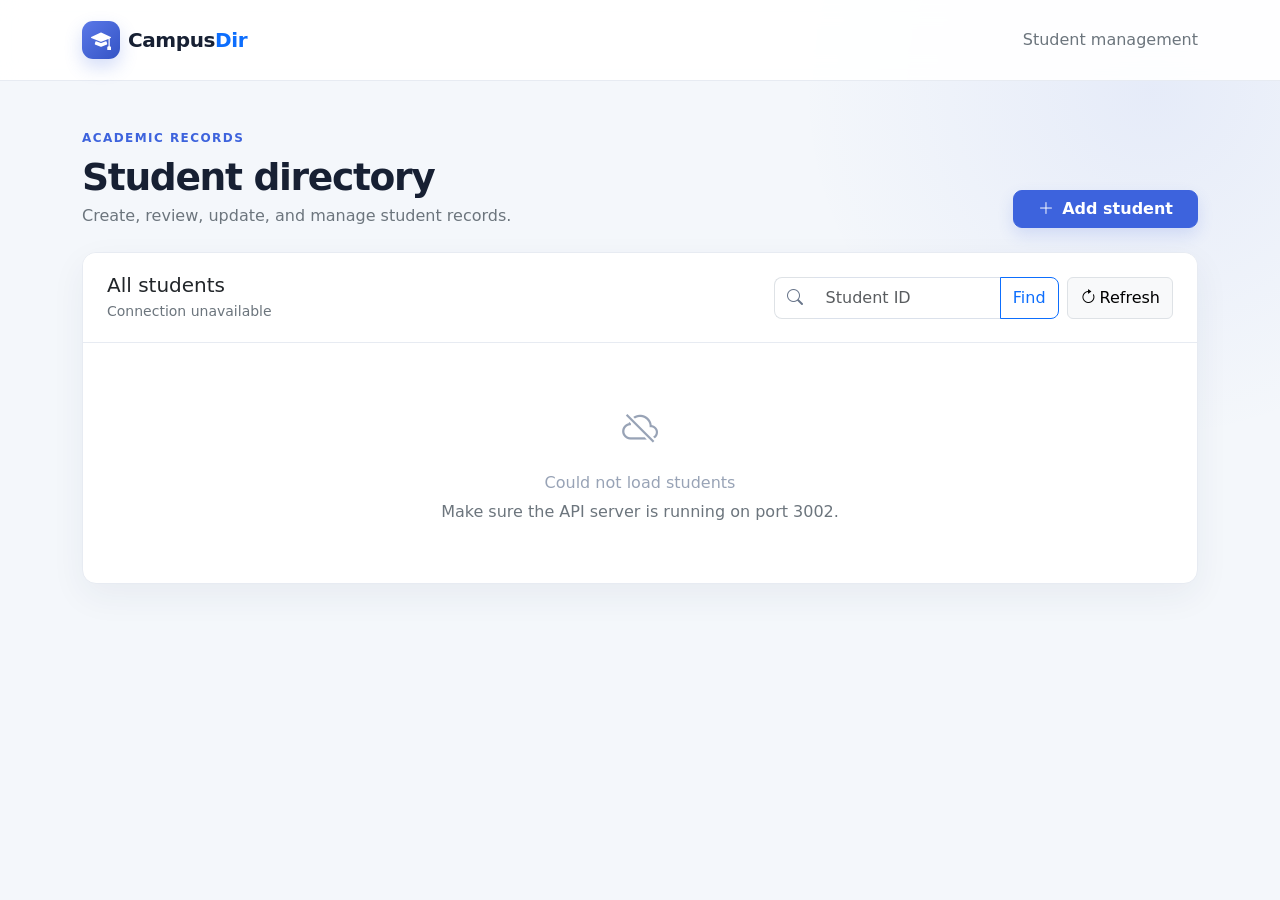
<file: 5_Final/index.html>
<!doctype html>
<html lang="en">
  <head>
    <meta charset="utf-8" />
    <meta name="viewport" content="width=device-width, initial-scale=1" />
    <title>Student Directory</title>
    <link href="https://cdn.jsdelivr.net/npm/bootstrap@5.3.8/dist/css/bootstrap.min.css" rel="stylesheet" />
    <link rel="stylesheet" href="https://cdn.jsdelivr.net/npm/bootstrap-icons@1.13.1/font/bootstrap-icons.min.css" />
    <link rel="stylesheet" href="style.css" />
  </head>
  <body>
    <nav class="navbar"><div class="container py-2">
      <a class="navbar-brand d-flex align-items-center gap-2" href="#"><span class="brand-mark"><i class="bi bi-mortarboard-fill"></i></span><span>Campus<span class="text-primary">Dir</span></span></a>
      <span class="navbar-text text-secondary d-none d-md-block">Student management</span>
    </div></nav>
    <main class="container py-4 py-lg-5">
      <div class="d-flex flex-column flex-md-row align-items-md-end justify-content-between gap-3 mb-4">
        <div><p class="eyebrow mb-2">Academic records</p><h1 class="page-title mb-1">Student directory</h1><p class="text-secondary mb-0">Create, review, update, and manage student records.</p></div>
        <button class="btn btn-primary px-4" type="button" data-bs-toggle="collapse" data-bs-target="#addStudent"><i class="bi bi-plus-lg me-2"></i>Add student</button>
      </div>
      <div class="collapse mb-4" id="addStudent"><div class="card form-card"><div class="card-body p-4">
        <div class="d-flex align-items-center mb-3"><h2 class="h5 mb-0">New student</h2><button class="btn-close ms-auto" type="button" data-bs-toggle="collapse" data-bs-target="#addStudent" aria-label="Close"></button></div>
        <form id="new-student-form" class="row g-3">
          <div class="col-md-4"><label class="form-label" for="lastname_new">Last name</label><input class="form-control" id="lastname_new" required autocomplete="family-name" /></div>
          <div class="col-md-4"><label class="form-label" for="firstname_new">First name</label><input class="form-control" id="firstname_new" required autocomplete="given-name" /></div>
          <div class="col-md-4"><label class="form-label" for="emailaddr_new">Email address</label><input class="form-control" id="emailaddr_new" type="email" required autocomplete="email" /></div>
          <div class="col-12 d-flex justify-content-end"><button class="btn btn-primary" type="submit"><i class="bi bi-person-plus me-2"></i>Create student</button></div>
        </form>
      </div></div></div>
      <div class="card directory-card">
        <div class="card-header directory-header"><div class="d-flex flex-column flex-lg-row align-items-lg-center justify-content-between gap-3">
          <div><h2 class="h5 mb-1">All students</h2><p class="text-secondary small mb-0" id="record-count">Loading records...</p></div>
          <div class="d-flex flex-column flex-sm-row gap-2">
            <div class="input-group student-search"><span class="input-group-text"><i class="bi bi-search"></i></span><input class="form-control" id="single-student" type="number" min="1" placeholder="Student ID" aria-label="Student ID" /><button class="btn btn-outline-primary" type="button" onclick="select_single()">Find</button></div>
            <button class="btn btn-light border" type="button" onclick="get_students()"><i class="bi bi-arrow-clockwise me-1"></i>Refresh</button>
          </div>
        </div></div>
        <div class="card-body p-0"><div id="students-list" class="table-responsive"><div class="empty-state"><div class="spinner-border text-primary" role="status"></div></div></div></div>
      </div>
    </main>
    <div class="toast-container position-fixed bottom-0 end-0 p-3"><div id="app-toast" class="toast align-items-center border-0" role="status" aria-live="polite"><div class="d-flex"><div class="toast-body" id="toast-message"></div><button type="button" class="btn-close me-2 m-auto" data-bs-dismiss="toast" aria-label="Close"></button></div></div></div>
    <script src="https://cdn.jsdelivr.net/npm/bootstrap@5.3.8/dist/js/bootstrap.bundle.min.js"></script>
    <script src="frontend.js"></script>
  </body>
</html>
</file>
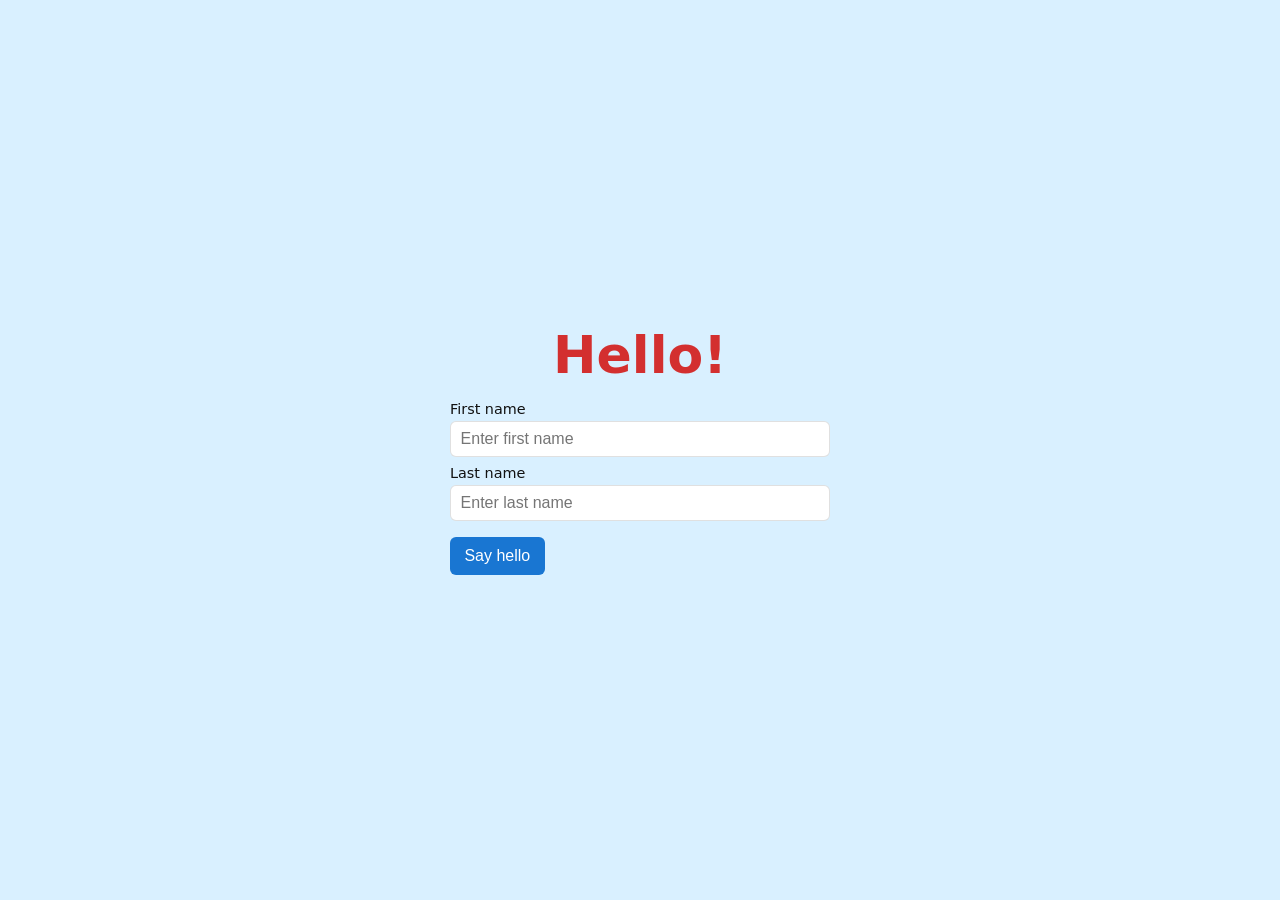
<file: 1/hello-world-ai/index.html>
<!DOCTYPE html>
<html lang="en">
  <head>
    <meta charset="utf-8">
    <meta http-equiv="X-UA-Compatible" content="IE=edge">
    <title>Hello World AI</title>
    <meta name="description" content="Simple Hello World site with name prompt">
    <meta name="viewport" content="width=device-width, initial-scale=1">
    <link rel="stylesheet" href="style.css">
  </head>
  <body>
    <main class="container">
      <h1 class="hello">Hello!</h1>

      <form id="nameForm" class="name-form" onsubmit="return false;" aria-describedby="nameHelp">
        <div class="field">
          <label for="firstName">First name</label>
          <input id="firstName" name="firstName" type="text" placeholder="Enter first name" autocomplete="given-name">
        </div>

        <div class="field">
          <label for="lastName">Last name</label>
          <input id="lastName" name="lastName" type="text" placeholder="Enter last name" autocomplete="family-name">
        </div>

        <div class="actions">
          <button id="submitBtn" type="button">Say hello</button>
        </div>

        <p id="nameHelp" class="sr-only">Enter your first and last name and press the Say hello button to be welcomed.</p>
      </form>

      <p id="welcome" class="welcome" aria-live="polite" hidden></p>
    </main>

    <script src="script.js" defer></script>
  </body>
</html>
</file>
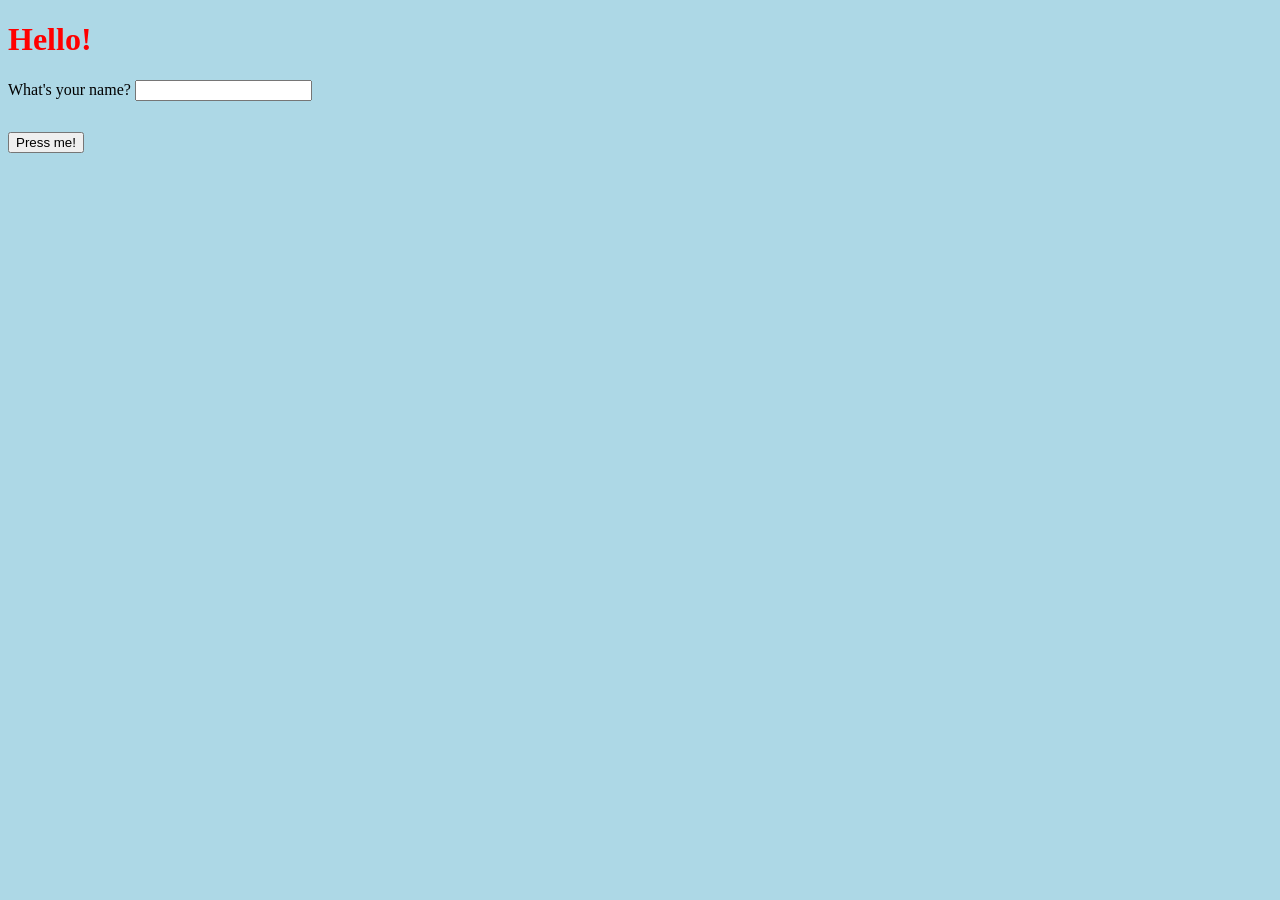
<file: 1/hello-world/index.html>
<!DOCTYPE html>
<!--[if lt IE 7]>      <html class="no-js lt-ie9 lt-ie8 lt-ie7"> <![endif]-->
<!--[if IE 7]>         <html class="no-js lt-ie9 lt-ie8"> <![endif]-->
<!--[if IE 8]>         <html class="no-js lt-ie9"> <![endif]-->
<!--[if gt IE 8]>      <html class="no-js"> <!--<![endif]-->
<html>
    <head>
        <meta charset="utf-8">
        <meta http-equiv="X-UA-Compatible" content="IE=edge">
        <title>Hello World</title>
        <meta name="description" content="">
        <meta name="viewport" content="width=device-width, initial-scale=1">
        <link rel="stylesheet" href="style.css">
    </head>
    <body>
        <!--[if lt IE 7]>
            <p class="browsehappy">You are using an <strong>outdated</strong> browser. Please <a href="#">upgrade your browser</a> to improve your experience.</p>
        <![endif]-->
        
        <h1>Hello!</h1>

        <form>
            <label for="name">What's your name?</label>
            <input type="text" id="name" style="margin-bottom: 2.5%;">
            <br>

            <input type="button" value="Press me!" onclick="greeting()">
        </form>
        
        <p id="greeting"></p>

        <script src="script.js"></script>
    </body>
</html>
</file>
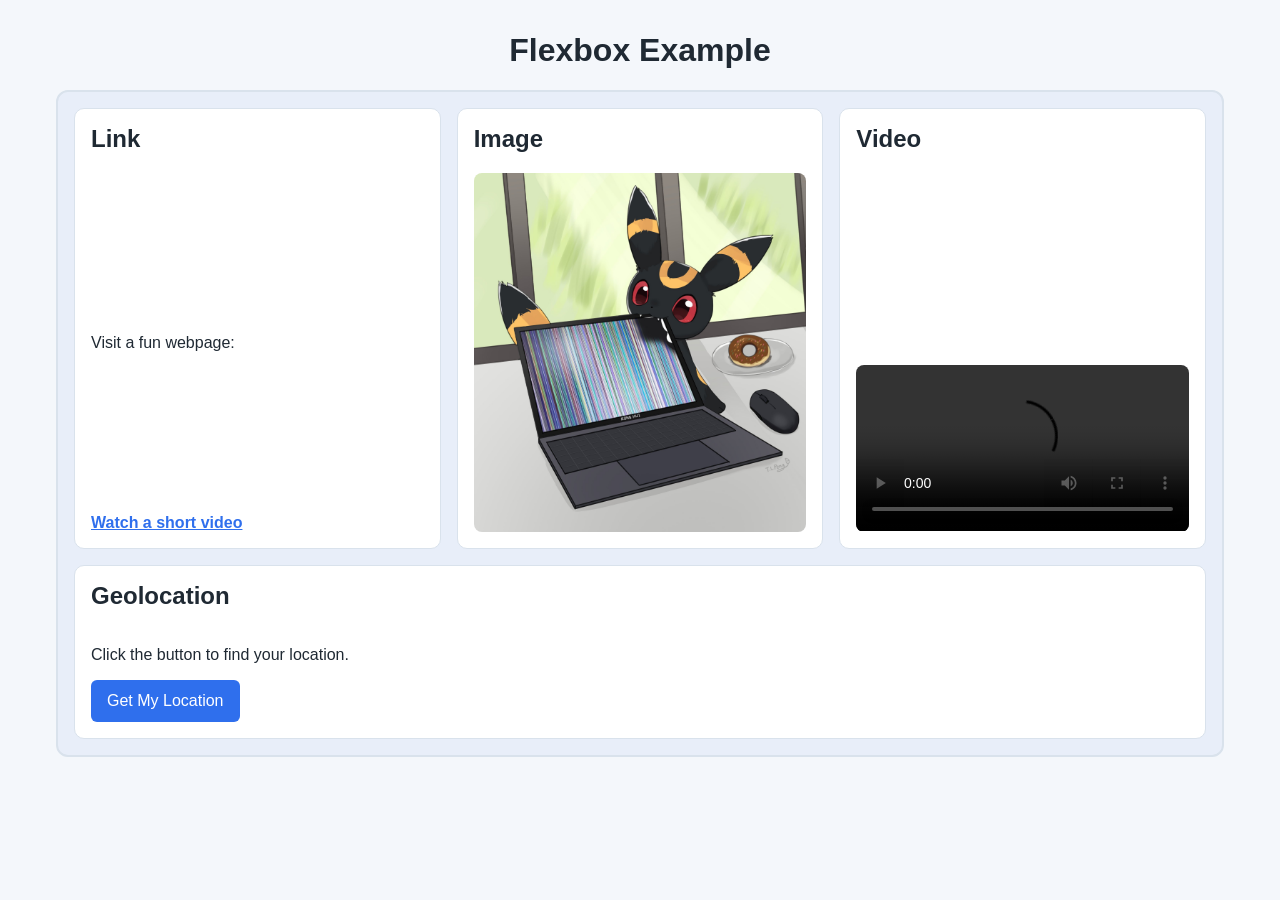
<file: 1/html-css-sc-ai/index.html>
<!DOCTYPE html>
<html lang="en">
  <head>
    <meta charset="UTF-8" />
    <meta name="viewport" content="width=device-width, initial-scale=1.0" />
    <title>Flexbox Example</title>
    <link rel="stylesheet" href="style.css" />
  </head>
  <body>
    <main class="page">
      <h1>Flexbox Example</h1>

      <div class="flexbox" aria-label="Responsive flexbox layout">
        <article class="flex-cell cell-link">
          <h2>Link</h2>
          <p>Visit a fun webpage:</p>
          <a href="https://www.youtube.com/shorts/-7l8QcYhd9w" target="_blank" rel="noreferrer noopener">Watch a short video</a>
        </article>

        <article class="flex-cell cell-image">
          <h2>Image</h2>
          <img src="images/nom.jpg" alt="A cartoon-style person smiling while eating a snack" />
        </article>

        <article class="flex-cell cell-video">
          <h2>Video</h2>
          <video controls preload="metadata">
            <source src="images/hi_squidward.mp4" type="video/mp4" />
            Your browser does not support HTML5 video.
          </video>
        </article>

        <article class="flex-cell cell-geo">
          <h2>Geolocation</h2>
          <p id="geo-status">Click the button to find your location.</p>
          <button type="button" id="geo-button">Get My Location</button>
        </article>
      </div>
    </main>

    <script src="script.js"></script>
  </body>
</html>
</file>
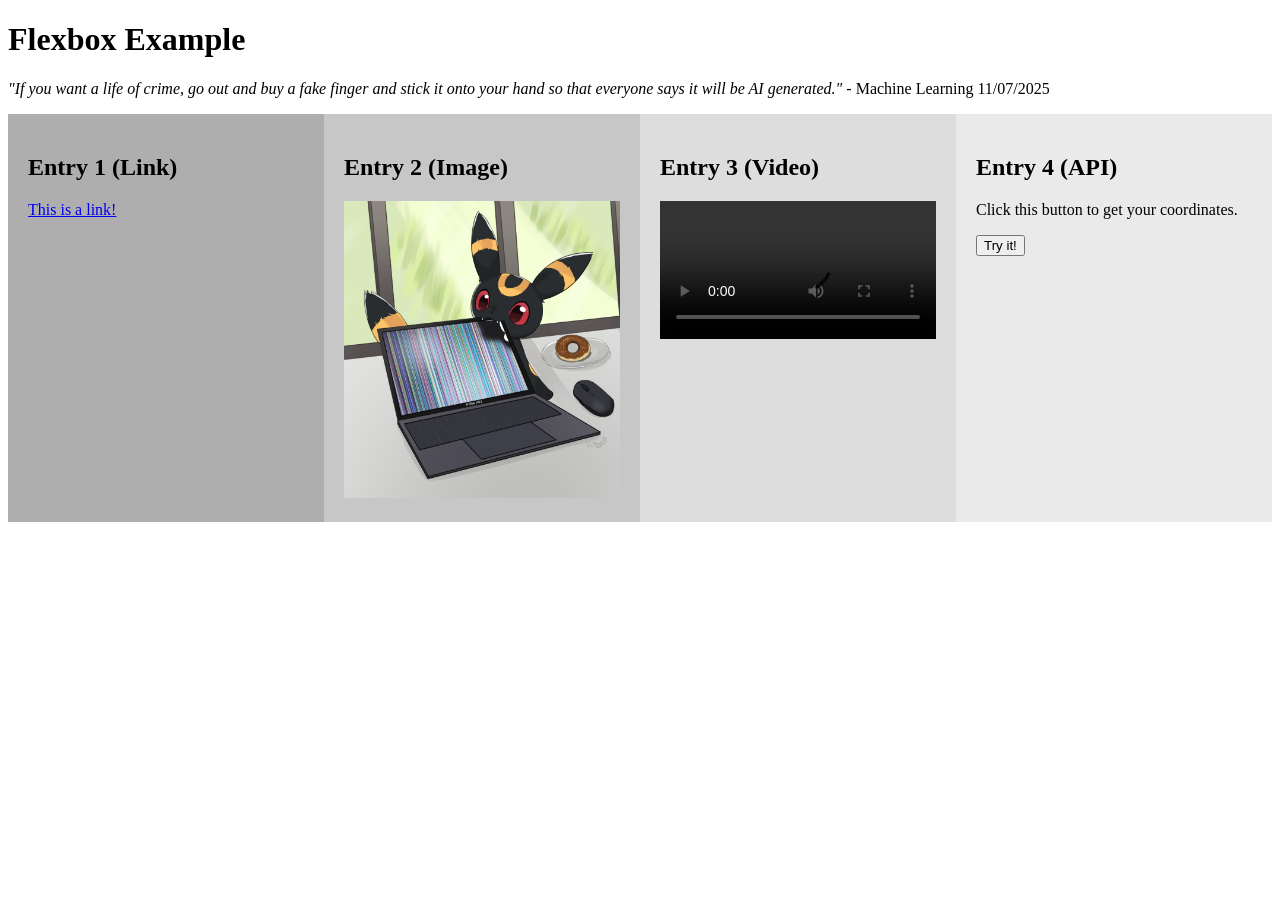
<file: 1/html-css-source-control/index.html>
<!DOCTYPE html>
<!--[if lt IE 7]>      <html class="no-js lt-ie9 lt-ie8 lt-ie7"> <![endif]-->
<!--[if IE 7]>         <html class="no-js lt-ie9 lt-ie8"> <![endif]-->
<!--[if IE 8]>         <html class="no-js lt-ie9"> <![endif]-->
<!--[if gt IE 8]>      <html class="no-js"> <!--<![endif]-->
<html>
    <head>
        <meta charset="utf-8">
        <meta http-equiv="X-UA-Compatible" content="IE=edge">
        <title>Flexbox Example</title>
        <meta name="description" content="">
        <meta name="viewport" content="width=device-width, initial-scale=1">
        <link rel="stylesheet" href="style.css">
    </head>
    <body>
        <!--[if lt IE 7]>
            <p class="browsehappy">You are using an <strong>outdated</strong> browser. Please <a href="#">upgrade your browser</a> to improve your experience.</p>
        <![endif]-->

        <h1>Flexbox Example</h1>
        <p><i>"If you want a life of crime, go out and buy a fake finger and stick it onto your hand so that everyone says it will be AI generated."</i> - Machine Learning 11/07/2025</p>

        <div class="flexboxrow">
            <div class="flexboxcol" style="background: #aeaeae;">
                <h2>Entry 1 (Link)</h2>
                <a href="https://www.youtube.com/shorts/-7l8QcYhd9w">This is a link!</a>
            </div>
            
            <div class="flexboxcol" style="background: #c7c7c7">
                <h2>Entry 2 (Image)</h2>
                <a href="images/nom.jpg"><img src="images/nom.jpg" style="max-width: 100%;" alt="An umbreon biting down on the top right corner of a laptop, screen broken."></a>
            </div>

            <div class="flexboxcol" style="background: #dddddd">
                <h2>Entry 3 (Video)</h2>
                <video src="images/hi_squidward.mp4" style="max-width: 100%;" controls>
                    Your browser does not support video :c
                </video>
            </div>
            <div class="flexboxcol" style="background: #eaeaea">
                <h2>Entry 4 (API)</h2>

                <p id="geo_container">Click this button to get your coordinates.</p>

                <input type="button" value="Try it!" onclick="get_location()">
            </div>
        </div>

        <script src="script.js"></script>

    </body>
</html>
</file>
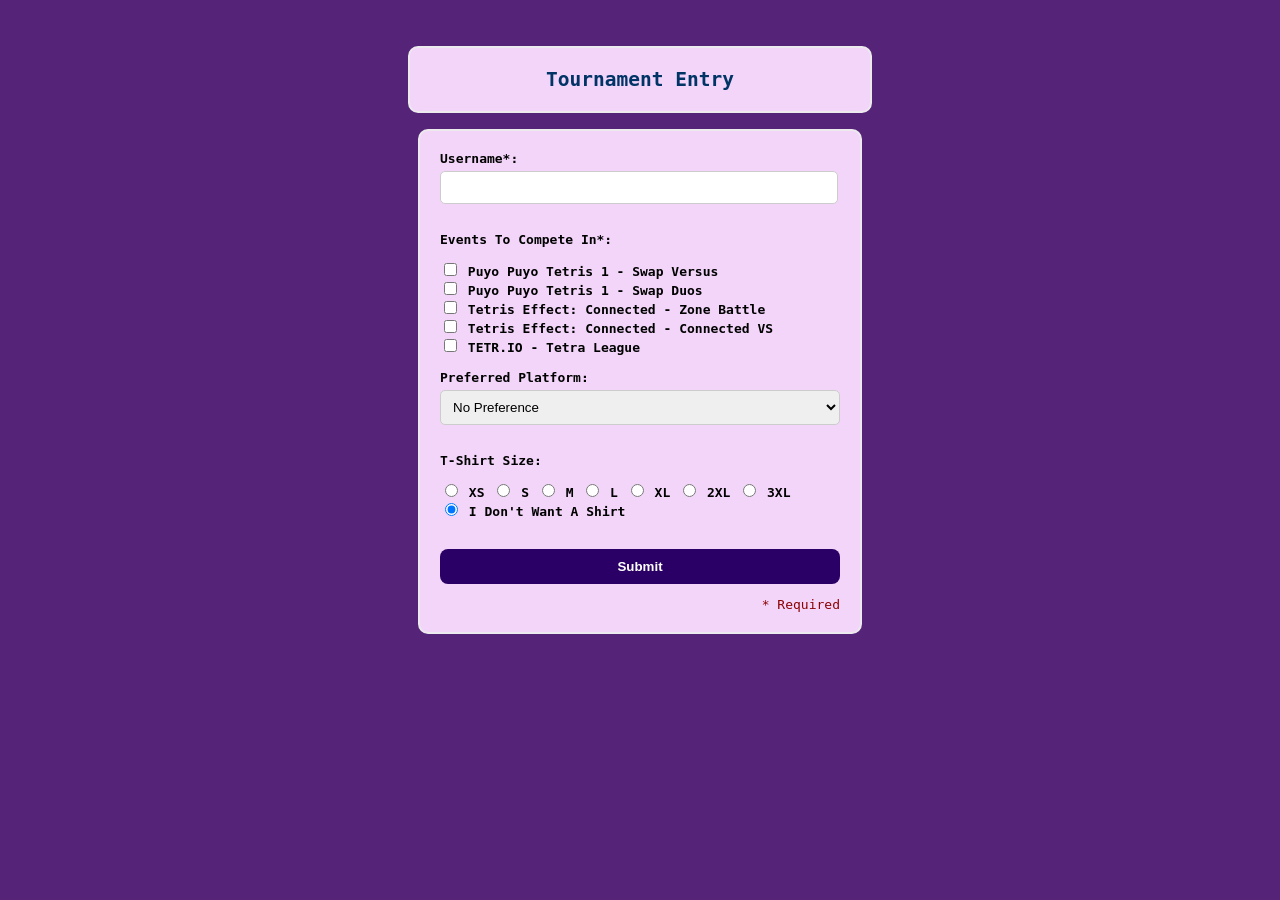
<file: 1/survey-form/index.html>
<!DOCTYPE html>
<!--[if lt IE 7]>      <html class="no-js lt-ie9 lt-ie8 lt-ie7"> <![endif]-->
<!--[if IE 7]>         <html class="no-js lt-ie9 lt-ie8"> <![endif]-->
<!--[if IE 8]>         <html class="no-js lt-ie9"> <![endif]-->
<!--[if gt IE 8]>      <html class="no-js"> <!--<![endif]-->
<html>
    <head>
        <meta charset="utf-8">
        <meta http-equiv="X-UA-Compatible" content="IE=edge">
        <title>Tournament Entry Form</title>
        <meta name="description" content="">
        <meta name="viewport" content="width=device-width, initial-scale=1">
        <link rel="stylesheet" href="style.css">
        <script src="https://www.google.com/recaptcha/api.js" async defer></script>

    </head>
    <body>
        <!--[if lt IE 7]>
            <p class="browsehappy">You are using an <strong>outdated</strong> browser. Please <a href="#">upgrade your browser</a> to improve your experience.</p>
        <![endif]-->

        <h2>Tournament Entry</h2>

        <form onsubmit="return InformSuccess(event)">
            <label for="username">Username*:</label>
            <input type="text" id="username" required>
            
            <p><b>Events To Compete In*:</b></p>
            
            <input type="checkbox" id="ppt-svs" onclick="ToggleSkillRating()">
            <label for="ppt-svs">Puyo Puyo Tetris 1 - Swap Versus</label><br>
            <input type="checkbox" id="ppt-sduo" onclick="ToggleSkillRating()">
            <label for="ppt-sduo">Puyo Puyo Tetris 1 - Swap Duos</label><br>

            <input type="checkbox" id="tec-vs" onclick="ToggleSkillRating()">
            <label for="tec-vs">Tetris Effect: Connected - Zone Battle</label><br>
            <input type="checkbox" id="tec-cvs" onclick="ToggleSkillRating()">
            <label for="tec-cvs">Tetris Effect: Connected - Connected VS</label><br>

            <input type="checkbox" id="tetr-tl" onclick="ToggleSkillRating()">
            <label for="tetr-tl">TETR.IO - Tetra League</label><br><br>
        
            <div id="ppt-rating-section" style="display: none;">
                <label for="ppt-rating">TE:C Rating*: <a title="PPT Matchmaking is dead, only enter your PPT Swap rating if absolutely necessary."><u>?</u></a></label>
                <input type="number" id="ppt-rating">
            </div>


            <div id="tec-rating-section" style="display: none;">
                <label for="tec-rating">TE:C Rating*:</label>
                <input type="number" id="tec-rating">
            </div>


            <div id="tetrio-rating-section" style="display: none;">
                <label for="tetrio-rating">TETR.IO Rating*:</label>
                <input type="number" id="tetrio-rating">
            </div>

            

            <label for="preferred-system">Preferred Platform:</label>
            <select id="preferred-system">
                <option selected>No Preference</option>
                <option>PC</option>
                <option>PlayStation</option>
                <option>Xbox</option>
                <option>Switch</option>
                <option>Mobile</option>
                <option>VR</option>
            </select>

            <p><b>T-Shirt Size:</b></p>
            <input type="radio" name="shirt" id="XS-Shirt">
            <label for="XS-Shirt">XS</label>
            <input type="radio" name="shirt" id="S-Shirt">
            <label for="S-Shirt">S</label>
            <input type="radio" name="shirt" id="M-Shirt">
            <label for="M-Shirt">M</label>
            <input type="radio" name="shirt" id="L-Shirt">
            <label for="L-Shirt">L</label>
            <input type="radio" name="shirt" id="XL-Shirt">
            <label for="XL-Shirt">XL</label>
            <input type="radio" name="shirt" id="2XL-Shirt">
            <label for="2XL-Shirt">2XL</label>
            <input type="radio" name="shirt" id="3XL-Shirt">
            <label for="3XL-Shirt">3XL</label>
            <br>
  
            <input type="radio" name="shirt" id="No-Shirt" checked>
            <label for="No-Shirt">I Don't Want A Shirt</label><br><br>

            <div class="g-recaptcha" data-sitekey="6LeIxAcTAAAAAJcZVRqyHh71UMIEGNQ_MXjiZKhI"></div>
            <br>

            <input type="submit" value="Submit">

            <p style="text-align: right; margin-bottom: 0px; color:darkred">* Required</p>

        </form>
        <script src="script.js"></script>
        


    </body>
</html>
</file>
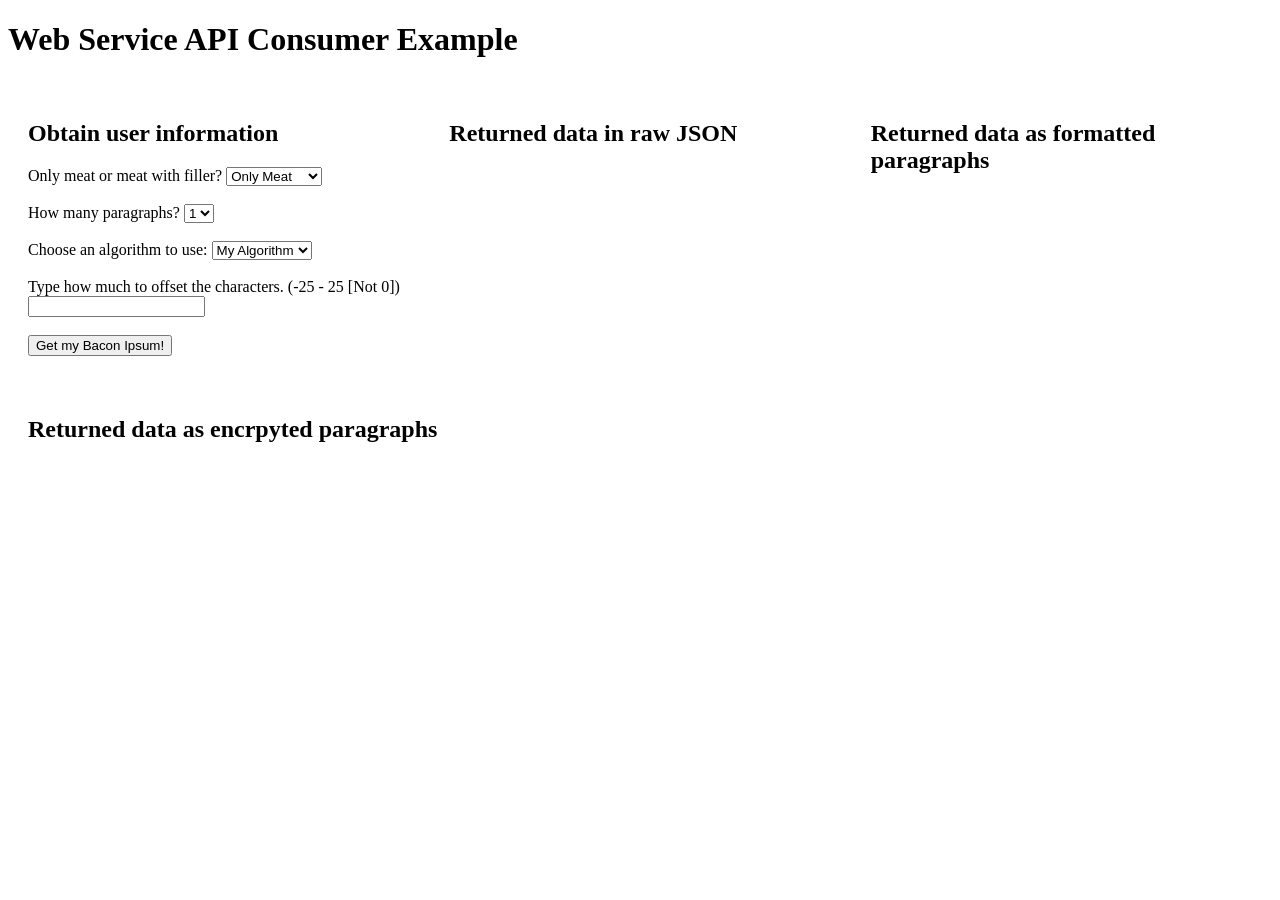
<file: 2/caesar-cipher/index.html>
<!DOCTYPE html>
<html lang="en">
<head>
    <meta charset="UTF-8">
    <meta name="viewport" content="width=device-width, initial-scale=1.0">
    <title>Module 4 Exercise - Javascript Sampling</title>

    <link rel="stylesheet" href="style.css">
    <script src="script.js"></script>
</head>
<body>
    <h1>Web Service API Consumer Example</h1>
    <div class="myflexboxRow">
        <div class="myflexboxColumn">
            <h2>Obtain user information</h2>

            <label for="meat">Only meat or meat with filler?</label>
            <select id="meat">
                <option value="all-meat">Only Meat</option>
                <option value="meat-and-filler">Meat + Filler</option>
            </select> <br><br>

            <label for="newParagraphs">How many paragraphs?</label>
            <select id="newParagraphs">
                <option value="1">1</option>
                <option value="2">2</option>
                <option value="3">3</option>
                <option value="4">4</option>
                <option value="5">5</option>
            </select><br /><br />


            <label for="algorithm">Choose an algorithm to use:</label>
            <select id="algorithm">
                <option value="1">My Algorithm</option>
                <option value="2">AI Algorithm</option>
            </select> <br><br>

            <label for="adjust">Type how much to offset the characters. (-25 - 25 [Not 0])</label>

            <input type="number" id="adjust"><br><br>

            <input type="button" value="Get my Bacon Ipsum!" onclick="getBaconipsum()">
        </div>
        <div class="myflexboxColumn">
            <h2>Returned data in raw JSON</h2>
            <p id="myRawData">
            </p>
        </div>
        <div class="myflexboxColumn">
            <h2>Returned data as formatted paragraphs</h2>
            <p id="myFormattedData">
            </p>
        </div>
        <div class="myflexboxColumn">
            <h2>Returned data as encrpyted paragraphs</h2>
            <p id="encrypted-field">
            </p>
        </div>
    </div>    
</body>
</html>
</file>
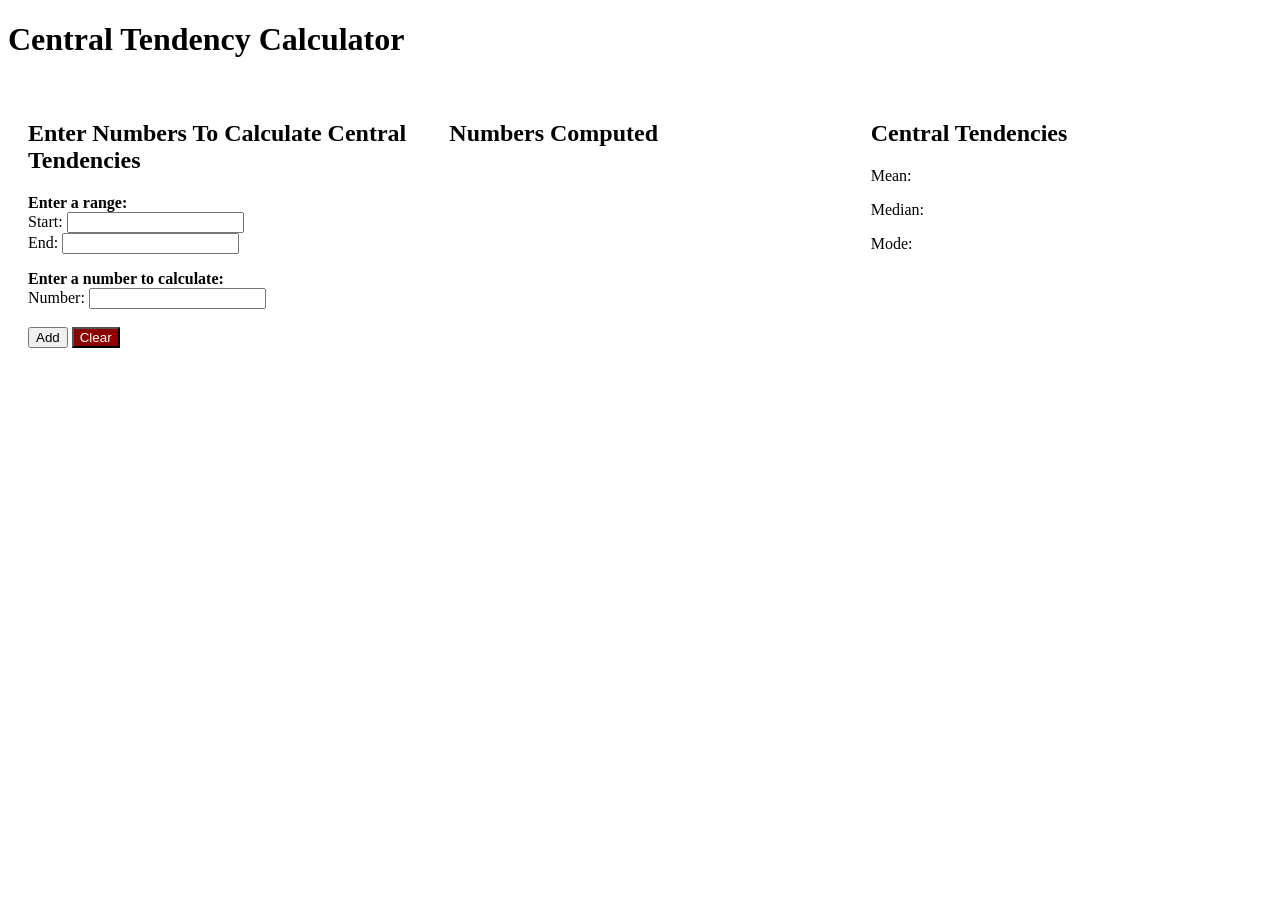
<file: 2/central-tendency-calculator/index.html>
<!DOCTYPE html>
<!--[if lt IE 7]>      <html class="no-js lt-ie9 lt-ie8 lt-ie7"> <![endif]-->
<!--[if IE 7]>         <html class="no-js lt-ie9 lt-ie8"> <![endif]-->
<!--[if IE 8]>         <html class="no-js lt-ie9"> <![endif]-->
<!--[if gt IE 8]>      <html class="no-js"> <!--<![endif]-->
<html>
    <head>
        <meta charset="utf-8">
        <meta http-equiv="X-UA-Compatible" content="IE=edge">
        <title>List Builder</title>
        <meta name="description" content="">
        <meta name="viewport" content="width=device-width, initial-scale=1">
        <link rel="stylesheet" href="style.css">
    </head>
    <body>
        <!--[if lt IE 7]>
            <p class="browsehappy">You are using an <strong>outdated</strong> browser. Please <a href="#">upgrade your browser</a> to improve your experience.</p>
        <![endif]-->
        <h1>Central Tendency Calculator</h1>
        <div class="myflexboxRow">
            <div class="myflexboxColumn">
                <h2>Enter Numbers To Calculate Central Tendencies</h2>

                <p style="margin-bottom: 0px;"><b>Enter a range:</b></p>
                <form name="myForm">
                    Start: <input type="number" name="range_lower" value=""><br />
                    End: <input type="number" name="range_upper" value=""><br />

                    <p style="margin-bottom: 0px;"><b>Enter a number to calculate:</b></p>

                    Number: <input type="number" name="num_to_add" value=""> <br><br>

                    <input type="button" value="Add" onclick="validateANDadd()">

                    <input type="button" value="Clear" onclick="clear_and_unlock()" style="background-color: darkred; color:white">
                </form>
            </div>
            <div class="myflexboxColumn">
                <h2>Numbers Computed</h2>
                <table id="num_list">
                </table>
                <br /> <br />
            </div>
            <div class="myflexboxColumn">
                <h2>Central Tendencies</h2>
                
                <p>Mean: <span id="mean_container"></span></p>
                <p>Median: <span id="median_container"></span></p>
                <p>Mode: <span id="mode_container"></span> </p>


                <br /> <br />

            </div>
        </div>    


        <script src="main.js" async defer></script>
    </body>
</html>
</file>
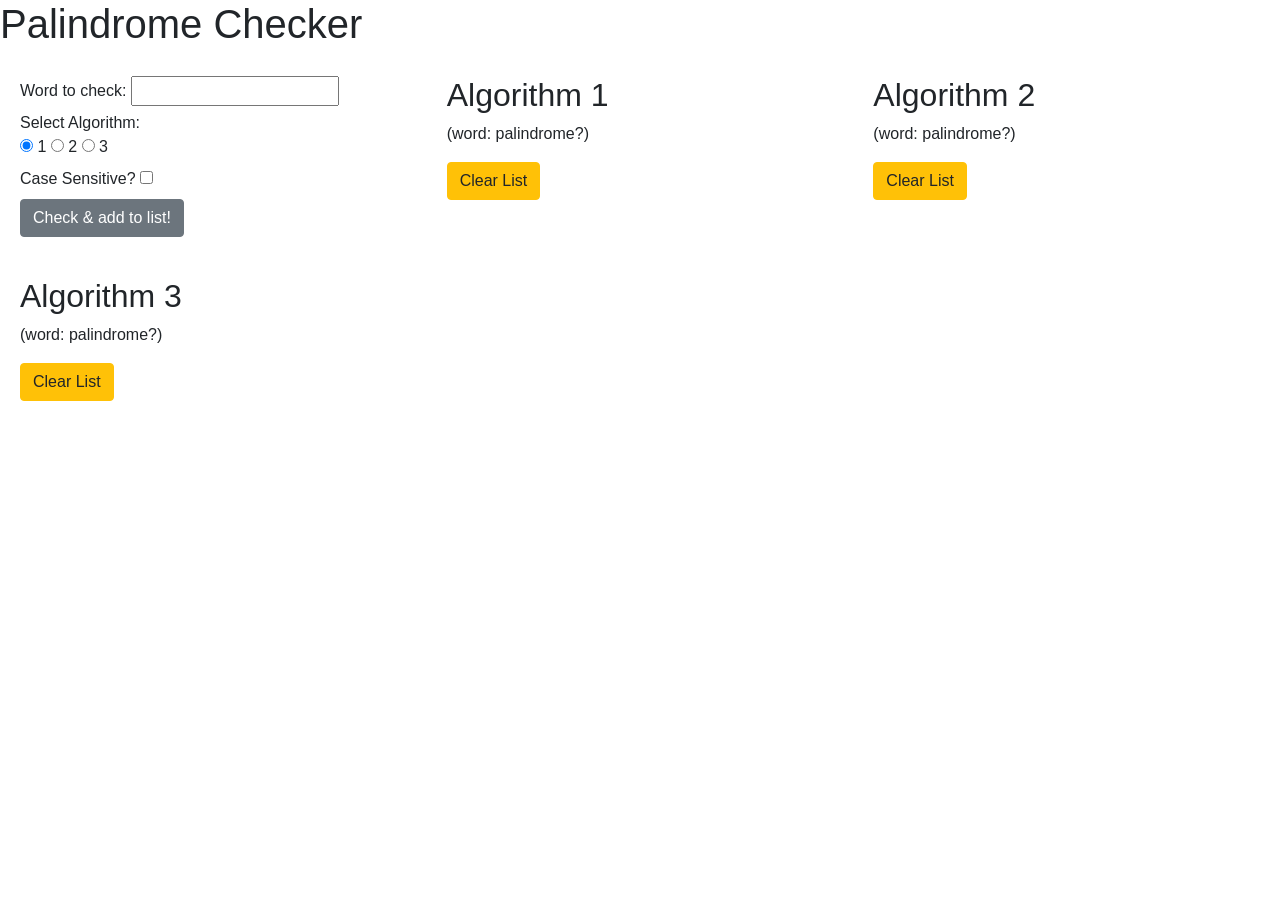
<file: 2/palindrome-checker/index.html>
<!DOCTYPE html>
<html lang="en">
<head>
    <meta charset="UTF-8">
    <meta name="viewport" content="width=device-width, initial-scale=1.0">
    <title>Palindrome Checker</title>

    <link rel="stylesheet" href="style.css">
    <link rel="stylesheet" href="https://cdn.jsdelivr.net/npm/bootstrap@4.3.1/dist/css/bootstrap.min.css" integrity="sha384-ggOyR0iXCbMQv3Xipma34MD+dH/1fQ784/j6cY/iJTQUOhcWr7x9JvoRxT2MZw1T" crossorigin="anonymous">
    <script src="main.js"></script>
</head>
<body>
    <h1>Palindrome Checker</h1>
    <div class="myflexboxRow">
        <div class="myflexboxColumn">
            <label for="new-word">Word to check:</label>
            <input type="text" id="new-word"><br />

            <p style="margin-bottom: 0;">Select Algorithm:</p>
            <input type="radio" id="algo-1-sw" name="algo-sw" value="1" checked>
            <label for="algo-1-sw">1</label>
            <input type="radio" id="algo-2-sw" name="algo-sw" value="2">
            <label for="algo-2-sw">2</label>
            <input type="radio" id="algo-3-sw" name="algo-sw" value="3">
            <label for="algo-3-sw">3</label><br>
                

            <label for="case-sens-sw">Case Sensitive? </label>
            <input type="checkbox" id="case-sens-sw"><br>
            <input class="btn btn-secondary" type="button" value="Check & add to list!" onclick="check_and_add()">
        </div>
        <div class="myflexboxColumn">
            <h2>Algorithm 1</h2>
            <p>(word: palindrome?)</p>
            <table id="algo-1-list">
            </table>
            <button class="btn btn-warning" onclick="clear_1()">Clear List</button>
        </div>
        <div class="myflexboxColumn">
            <h2>Algorithm 2</h2>
            <p>(word: palindrome?)</p>
            <table id="algo-2-list">
            </table>
            <button class="btn btn-warning" onclick="clear_2()">Clear List</button>
        </div>
        <div class="myflexboxColumn">
            <h2>Algorithm 3</h2>
            <p>(word: palindrome?)</p>
            <table id="algo-3-list">
            </table>
            <button class="btn btn-warning" onclick="clear_3()">Clear List</button>
        </div>
    </div>    
</body>
</html>
</file>
<file: 5_Final/style.css>
/* Theme and shared tokens */
:root {
  --ink:#172033; --muted:#68758a; --line:#e7ebf2; --primary:#3d63dd; --primary-dark:#2d4eba; --page:#f4f7fb;
}

/* Application shell */
body { min-height:100vh; color:var(--ink); background:radial-gradient(circle at 90% 10%,rgba(61,99,221,.08),transparent 22rem),var(--page); font-family:Inter,"Segoe UI",system-ui,-apple-system,sans-serif; }
.navbar { background:rgba(255,255,255,.92); border-bottom:1px solid var(--line); backdrop-filter:blur(12px); }
.navbar-brand { color:var(--ink); font-weight:800; letter-spacing:-.02em; }
.brand-mark { display:grid; width:38px; height:38px; place-items:center; color:white; border-radius:11px; background:linear-gradient(135deg,#5a78e8,#3454c5); box-shadow:0 8px 18px rgba(61,99,221,.22); }

/* Directory header and controls */
.eyebrow { color:var(--primary); font-size:.75rem; font-weight:800; letter-spacing:.12em; text-transform:uppercase; }
.page-title { font-size:clamp(1.75rem,4vw,2.35rem); font-weight:800; letter-spacing:-.035em; }
.btn-primary { --bs-btn-bg:var(--primary); --bs-btn-border-color:var(--primary); --bs-btn-hover-bg:var(--primary-dark); --bs-btn-hover-border-color:var(--primary-dark); border-radius:9px; font-weight:700; box-shadow:0 7px 16px rgba(61,99,221,.16); }
.card { border:1px solid var(--line); border-radius:14px; background:white; box-shadow:0 12px 35px rgba(35,47,78,.06); }
.form-card { border-left:4px solid var(--primary); }
.directory-card { overflow:hidden; }
.directory-header { padding:1.25rem 1.5rem; background:white; border-bottom:1px solid var(--line); }
.form-control { min-height:42px; border-color:#dbe1eb; border-radius:8px; }
.form-control:focus { border-color:#91a5eb; box-shadow:0 0 0 .22rem rgba(61,99,221,.11); }
.student-search { width:285px; max-width:100%; }
.student-search .input-group-text { background:white; border-right:0; border-radius:8px 0 0 8px; color:var(--muted); }
.student-search .form-control { min-width:100px; border-left:0; border-right:0; }
.student-search .btn { border-radius:0 8px 8px 0; }

/* Student table and actions */
.table { --bs-table-bg:transparent; margin:0; }
.table thead th { padding:.9rem 1.25rem; color:var(--muted); background:#f8fafc; border-bottom:1px solid var(--line); font-size:.72rem; font-weight:800; letter-spacing:.08em; text-transform:uppercase; }
.table tbody td { padding:1rem 1.25rem; border-bottom:1px solid #edf0f5; font-size:.93rem; }
.table tbody tr:last-child td { border-bottom:0; }
.table tbody tr:hover td { background:#fafbfe; }
.id-badge { display:inline-flex; min-width:44px; justify-content:center; padding:.28rem .5rem; color:#52627a; border:1px solid #e2e7ef; border-radius:999px; background:#f7f9fc; font-size:.78rem; font-weight:800; }
.email-link { color:#4666c5; text-decoration:none; }
.email-link:hover { text-decoration:underline; }
.btn-edit,.btn-delete { min-width:36px; border-radius:7px; }
.btn-edit { color:#3657b7; background:#eef2ff; border:1px solid #dde5ff; }
.btn-delete { color:#b04444; background:#fff2f2; border:1px solid #fde2e2; }
.empty-state { min-height:240px; display:grid; place-items:center; align-content:center; padding:3rem 1.5rem; color:#98a3b6; text-align:center; }
.empty-state > i { font-size:2.25rem; }
.toast { border-radius:10px; box-shadow:0 12px 30px rgba(30,42,70,.16); }
@media (max-width:575.98px) { .directory-header,.table thead th,.table tbody td { padding-left:.85rem; padding-right:.85rem; } .student-search { width:100%; } }
</file>
<file: 1/hello-world-ai/style.css>
/* style.css - styles for Hello World AI */

/* Light blue background for the whole page */
:root {
  --bg-color: #d9f0ff; /* light blue */
  --hello-color: #d32f2f; /* red */
  --welcome-color: #1565c0; /* blue */
}

html, body {
  height: 100%;
  margin: 0;
  font-family: system-ui, -apple-system, "Segoe UI", Roboto, "Helvetica Neue", Arial;
  background-color: var(--bg-color);
  color: #111;
}

.container {
  min-height: 100%;
  display: flex;
  flex-direction: column;
  align-items: center;
  justify-content: center;
  padding: 2rem;
  box-sizing: border-box;
}

.hello {
  color: var(--hello-color);
  font-size: 3.25rem; /* larger */
  margin: 0 0 1rem 0;
  font-weight: 700;
}

.name-form {
  display: grid;
  gap: 0.5rem 1rem;
  grid-template-columns: 1fr;
  max-width: 380px;
  width: 100%;
}

.field {
  display: flex;
  flex-direction: column;
}

.field label {
  font-size: 0.9rem;
  margin-bottom: 0.25rem;
}

.field input {
  padding: 0.5rem 0.6rem;
  font-size: 1rem;
  border: 1px solid rgba(0,0,0,0.12);
  border-radius: 6px;
}

.actions {
  margin-top: 0.5rem;
}

button {
  padding: 0.6rem 0.9rem;
  font-size: 1rem;
  border: none;
  border-radius: 6px;
  background: #1976d2;
  color: white;
  cursor: pointer;
}

button:focus,
button:hover {
  background: #1565c0;
}

.welcome {
  color: var(--welcome-color);
  font-size: 2rem; /* larger */
  margin-top: 1.25rem;
  font-weight: 600;
}

/* Utility: visually hidden but accessible text */
.sr-only {
  position: absolute !important;
  width: 1px;
  height: 1px;
  padding: 0;
  margin: -1px;
  overflow: hidden;
  clip: rect(0, 0, 0, 0);
  white-space: nowrap; /* added line */
  border: 0;
}
</file>
<file: 1/hello-world/style.css>
body {
    background-color: lightblue;
}

p {
    color:darkblue;
    margin-left: 10px;
}

h1 {
    color:red;
    margin-right: 20px;
}
</file>
<file: 1/html-css-sc-ai/style.css>
:root {
  --page-bg: #f4f7fb;
  --card-bg: #ffffff;
  --accent: #2f6fed;
  --text: #1f2933;
  --muted: #52606d;
  --border: #d9e2ec;
}

* {
  box-sizing: border-box;
}

body {
  margin: 0;
  font-family: Arial, Helvetica, sans-serif;
  background: var(--page-bg);
  color: var(--text);
}

.page {
  max-width: 1200px;
  margin: 0 auto;
  padding: 2rem 1rem;
}

h1 {
  margin-top: 0;
  text-align: center;
}

.flexbox {
  display: flex;
  flex-wrap: wrap;
  gap: 1rem;
  background: #e8eef9;
  padding: 1rem;
  border: 2px solid var(--border);
  border-radius: 12px;
}

.flex-cell {
  flex: 1 1 25%;
  min-width: 180px;
  background: var(--card-bg);
  border: 1px solid var(--border);
  border-radius: 10px;
  padding: 1rem;
  display: flex;
  flex-direction: column;
  justify-content: space-between;
}

.flex-cell h2 {
  margin-top: 0;
}

.cell-link a {
  color: var(--accent);
  font-weight: 700;
}

.cell-image img,
.cell-video video {
  display: block;
  width: 100%;
  height: auto;
  border-radius: 8px;
}

button {
  align-self: flex-start;
  background: var(--accent);
  color: #fff;
  border: none;
  border-radius: 6px;
  padding: 0.75rem 1rem;
  cursor: pointer;
  font-size: 1rem;
}

button:hover {
  background: #1e56c7;
}

@media (max-width: 900px) {
  .flex-cell {
    flex-basis: calc(50% - 0.5rem);
  }
}

@media (max-width: 600px) {
  .flexbox {
    flex-direction: column;
  }

  .flex-cell {
    flex-basis: 100%;
    min-width: 0;
  }
}
</file>
<file: 1/html-css-source-control/style.css>
* {
  box-sizing: border-box;
}

/* Container for flexboxes */
.flexboxrow {
  display: flex;
  flex-wrap: wrap;
}

/* Create four equal entries in myflexbox */
.flexboxcol {
  flex: 25%;
  padding: 20px;
}

@media screen and (max-width: 992px) {
  .flexboxcol{
    flex: 50%;
  }
}

/* Media query - on screens that are 600px wide or less, make the columns stack on top of each other instead of next to each other */
@media screen and (max-width: 600px) {
  .flexboxrow {
    flex-direction: column;
  }
}
</file>
<file: 1/survey-form/style.css>
body {
    font-family: monospace;
    background-color: rgb(85, 35, 119);
    display: grid;
    justify-items: center;
    margin: 30px;
}

h2 {
    color: #003366;
    background: rgb(242, 213, 249);
    border: 2px solid rgb(236, 234, 236);
    border-radius: 10px;
    padding: 20px;
    width: 420px;
    text-align: center;
}

form {
    background: rgb(242, 213, 249);
    border: 2px solid rgb(236, 234, 236);
    border-radius: 10px;
    padding: 20px;
    width: 400px;
}



label {
    font-weight: bold;
}

input[type="text"],
select,
textarea {
    width: 95%;
    padding: 8px;
    margin-top: 5px;
    margin-bottom: 15px;
    border: 1px solid #ccc;
    border-radius: 5px;
}


input[type="number"],
select,
textarea {
    width: 95%;
    padding: 8px;
    margin-top: 5px;
    margin-bottom: 15px;
    border: 1px solid #ccc;
    border-radius: 5px;
}

select {
    width: 100%;
}


input[type="submit"] {
    background-color: #2b0066;
    color: white;
    font-weight: bold;
    padding: 10px 10px;
    border: none;
    border-radius: 8px;
    cursor: pointer;
    width: 100%
}

input[type="submit"]:hover {
    background-color: #0055aa;
}
</file>
<file: 2/caesar-cipher/style.css>
* {
    box-sizing: border-box;
  }
  
  /* Container for flexboxes */
  .myflexboxRow {
    display: flex;
    flex-wrap: wrap;
  }
  
  /* Create two equal entries in myflexbox */
  .myflexboxColumn {
    flex: 33%;
    padding: 20px;
  }
  
  /* Media query - on screens that are 600px wide or less, make the columns stack on top of each other instead of next to each other */
  @media screen and (max-width: 600px) {
    .myflexboxRow {
      flex-direction: column;
    }
  }
</file>
<file: 2/central-tendency-calculator/style.css>
* {
    box-sizing: border-box;
  }
  
  /* Container for flexboxes */
  .myflexboxRow {
    display: flex;
    flex-wrap: wrap;
  }
  
  /* Create four equal entries in myflexbox */
  .myflexboxColumn {
    flex: 33%;
    padding: 20px;
  }
  
  /* Media query - on screens that are 600px wide or less, make the columns stack on top of each other instead of next to each other */
  @media screen and (max-width: 600px) {
    .myflexboxRow {
      flex-direction: column;
    }
  }
</file>
<file: 2/palindrome-checker/style.css>
* {
    box-sizing: border-box;
  }
  
  /* Container for flexboxes */
  .myflexboxRow {
    display: flex;
    flex-wrap: wrap;
  }
  
  /* Create two equal entries in myflexbox */
  .myflexboxColumn {
    flex: 33%;
    padding: 20px;
  }
  
  /* Media query - on screens that are 600px wide or less, make the columns stack on top of each other instead of next to each other */
  @media screen and (max-width: 600px) {
    .myflexboxRow {
      flex-direction: column;
    }
  }
</file>
